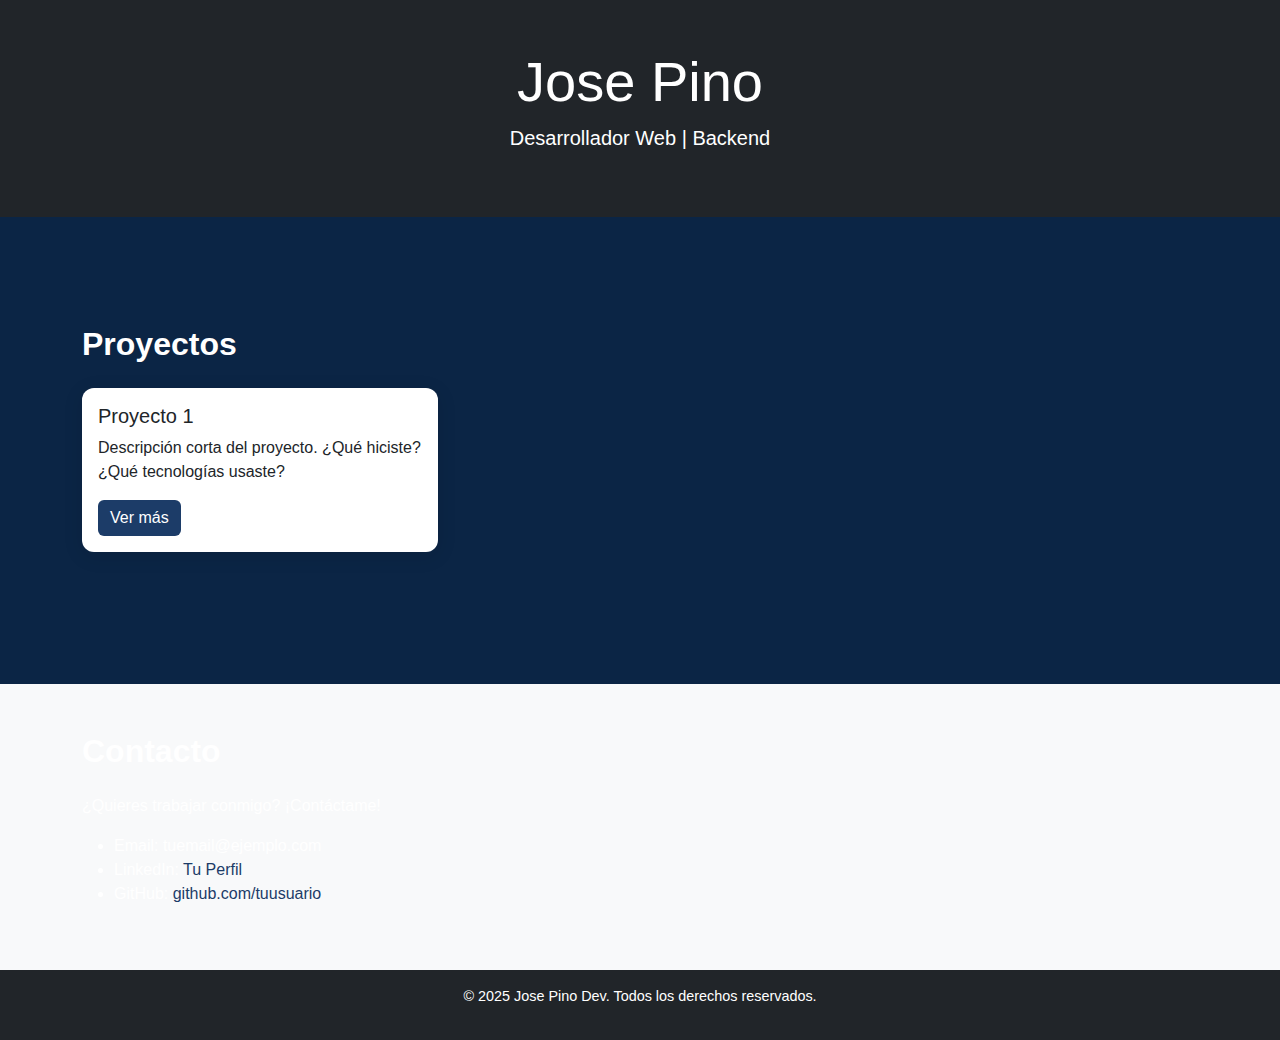
<file: html/index.html>
<!DOCTYPE html>
<html lang="es">
<head>
  <meta charset="UTF-8">
  <meta name="viewport" content="width=device-width, initial-scale=1">
  <title>Mi Portafolio</title>


  <!-- Bootstrap CSS CDN -->
  <link href="https://cdn.jsdelivr.net/npm/bootstrap@5.3.3/dist/css/bootstrap.min.css" rel="stylesheet">
  
  <!-- Tu estilo personalizado -->
  <link rel="stylesheet" href="../css/style.css">


</head>
<body>

  <header class="bg-dark text-white text-center py-5">
    <div class="container">
      <h1 class="display-4">Jose Pino</h1>
      <p class="lead">Desarrollador Web | Backend</p>
    </div>
  </header>

  <section class="container my-5">
    <h2 class="mb-4">Proyectos</h2>
    <div class="row">
      <div class="col-md-4 mb-4">
        <div class="card h-100">
          <div class="card-body">
            <h5 class="card-title">Proyecto 1</h5>
            <p class="card-text">Descripción corta del proyecto. ¿Qué hiciste? ¿Qué tecnologías usaste?</p>
            <a href="#" class="btn btn-primary">Ver más</a>
          </div>
        </div>
      </div>
      <!-- Más proyectos -->
    </div>
  </section>

  <section class="bg-light py-5">
    <div class="container">
      <h2 class="mb-4">Contacto</h2>
      <p>¿Quieres trabajar conmigo? ¡Contáctame!</p>
      <ul>
        <li>Email: tuemail@ejemplo.com</li>
        <li>LinkedIn: <a href="#">Tu Perfil</a></li>
        <li>GitHub: <a href="#">github.com/tuusuario</a></li>
      </ul>
    </div>
  </section>

  <footer class="bg-dark text-white text-center py-3">
    <p>&copy; 2025 Jose Pino Dev. Todos los derechos reservados.</p>
  </footer>

  <!-- Bootstrap JS (opcional) -->
  <script src="https://cdn.jsdelivr.net/npm/bootstrap@5.3.3/dist/js/bootstrap.bundle.min.js"></script>
</body>
</html>
</file>
<file: css/style.css>
:root {
      --azul-oscuro: #0b2545;
      --blanco: #ffffff;
      --negro: #111111;
      --gris-suave: #f5f5f5;
      --azul-claro: #1c3c68;
    }

    body {
      font-family: 'Inter', sans-serif;
      background-color: var(--azul-oscuro);
      color: var(--blanco);
      margin: 0;
    }

    header {
      background-color: var(--azul-oscuro);
    }

    h1, h2 {
      font-weight: 700;
    }

    section {
      padding: 60px 0;
    }

    .section-light {
      background-color: var(--blanco);
      color: var(--azul-oscuro);
    }
    .section-dark {
  background-color: var(--azul-oscuro);
  color: var(--blanco);
  padding: 60px 0;
}


    .card {
      border: none;
      border-radius: 12px;
      box-shadow: 0 4px 20px rgba(0,0,0,0.1);
      transition: transform 0.2s ease;
    }

    .card:hover {
      transform: translateY(-5px);
    }

    .btn-primary {
      background-color: var(--azul-claro);
      border: none;
    }

    .btn-primary:hover {
      background-color: #244b7c;
    }

    footer {
      background-color: var(--negro);
      color: var(--blanco);
      font-size: 0.9rem;
    }

    a {
      color: var(--azul-claro);
      text-decoration: none;
    }

    a:hover {
      text-decoration: underline;
    }
    #email-text {
  margin-top: 8px;
  display: none;
  color: var(--blanco);
  font-size: 0.9rem;
  animation: fadeIn 0.6s ease-in-out;
}

@keyframes fadeIn {
  from { opacity: 0; }
  to { opacity: 1; }
}
</file>
